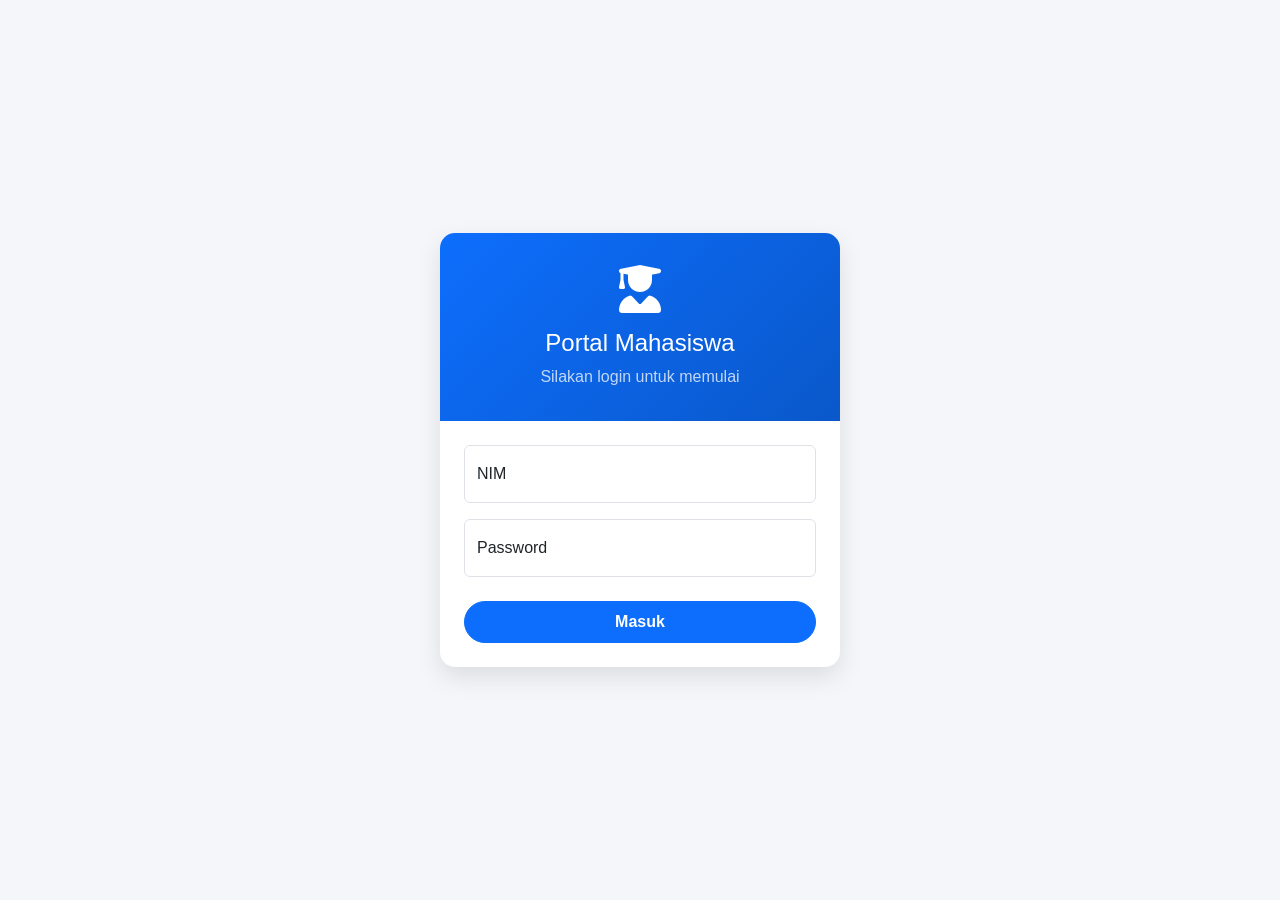
<file: index.html>
<!DOCTYPE html>
<html lang="id">

<head>
    <meta charset="UTF-8">
    <meta name="viewport" content="width=device-width, initial-scale=1.0">
    <title>Portal Mahasiswa - Bimbingan</title>
    <link href="https://cdn.jsdelivr.net/npm/bootstrap@5.3.0/dist/css/bootstrap.min.css" rel="stylesheet">
    <link href="https://cdnjs.cloudflare.com/ajax/libs/font-awesome/6.4.0/css/all.min.css" rel="stylesheet">
    <style>
        body {
            background-color: #f4f6f9;
            font-family: 'Segoe UI', sans-serif;
        }

        .hide {
            display: none !important;
        }

        /* Loading Overlay */
        .loading-overlay {
            position: fixed;
            top: 0;
            left: 0;
            width: 100%;
            height: 100%;
            background: rgba(255, 255, 255, 0.8);
            z-index: 9999;
            display: none;
            justify-content: center;
            align-items: center;
            flex-direction: column;
        }

        /* Login Card */
        .login-card {
            border-radius: 15px;
            border: none;
            box-shadow: 0 10px 25px rgba(0, 0, 0, 0.1);
        }

        .header-bg {
            background: linear-gradient(135deg, #0d6efd, #0a58ca);
            color: white;
            padding: 2rem;
            border-radius: 15px 15px 0 0;
        }

        /* Dashboard Elements */
        .status-card {
            transition: transform 0.2s;
            border: none;
        }

        .status-card:hover {
            transform: translateY(-5px);
        }
    </style>
</head>

<body>

    <div id="loader" class="loading-overlay">
        <div class="spinner-border text-primary" style="width: 3rem; height: 3rem;"></div>
        <div class="mt-2 fw-bold text-secondary">Memproses...</div>
    </div>

    <div id="sectionLogin" class="container d-flex align-items-center justify-content-center"
        style="min-height: 100vh;">
        <div class="card login-card" style="width: 400px;">
            <div class="header-bg text-center">
                <i class="fas fa-user-graduate fa-3x mb-3"></i>
                <h4>Portal Mahasiswa</h4>
                <p class="mb-0 opacity-75">Silakan login untuk memulai</p>
            </div>
            <div class="card-body p-4">
                <form id="formLogin">
                    <div class="form-floating mb-3">
                        <input type="text" id="nim" class="form-control" placeholder="NIM" required>
                        <label>NIM</label>
                    </div>
                    <div class="form-floating mb-4">
                        <input type="password" id="pass" class="form-control" placeholder="Password" required>
                        <label>Password</label>
                    </div>
                    <button type="submit" class="btn btn-primary w-100 py-2 fw-bold rounded-pill">Masuk</button>
                </form>
            </div>
        </div>
    </div>

    <div id="wrapper" class="hide">
        <nav class="navbar navbar-expand-lg navbar-dark bg-primary shadow mb-4">
            <div class="container">
                <a class="navbar-brand fw-bold" href="#"><i class="fas fa-graduation-cap me-2"></i>Dashboard</a>
                <button class="navbar-toggler" type="button" data-bs-toggle="collapse" data-bs-target="#navbarNav">
                    <span class="navbar-toggler-icon"></span>
                </button>
                <div class="collapse navbar-collapse justify-content-end" id="navbarNav">
                    <ul class="navbar-nav align-items-center">
                        <li class="nav-item text-white me-3 text-end d-none d-lg-block">
                            <div class="fw-bold" id="navNama">Mahasiswa</div>
                            <small class="opacity-75" id="navNim">NIM</small>
                        </li>
                        <li class="nav-item me-2">
                            <button onclick="bukaModalPassword()" class="btn btn-outline-light btn-sm rounded-pill">
                                <i class="fas fa-key me-1"></i> Ganti Password
                            </button>
                        </li>
                        <li class="nav-item">
                            <button onclick="logout()" class="btn btn-danger btn-sm rounded-pill ms-2">
                                <i class="fas fa-sign-out-alt me-1"></i> Logout
                            </button>
                        </li>
                    </ul>
                </div>
            </div>
        </nav>

        <div class="container">
            <div class="row g-3 mb-4">
                <div class="col-md-8">
                    <div class="card shadow-sm border-0 h-100">
                        <div class="card-body">
                            <h5 class="card-title fw-bold text-primary">👋 Selamat Datang!</h5>
                            <p class="text-muted">Gunakan formulir di bawah ini untuk mengirimkan progres skripsi atau
                                revisi kepada dosen pembimbing Anda.</p>
                        </div>
                    </div>
                </div>
                <div class="col-md-2 col-6">
                    <div class="card status-card bg-primary text-white h-100 text-center p-3 shadow-sm">
                        <h2 class="fw-bold mb-0" id="statTotal">0</h2>
                        <small>Total Bimbingan</small>
                    </div>
                </div>
                <div class="col-md-2 col-6">
                    <div class="card status-card bg-info text-white h-100 text-center p-3 shadow-sm">
                        <h6 class="fw-bold mb-1 mt-2" id="statStatus">-</h6>
                        <small>Status Terakhir</small>
                    </div>
                </div>
            </div>

            <div class="row">
                <div class="col-lg-4 mb-4">
                    <div class="card shadow-sm border-0">
                        <div class="card-header bg-white fw-bold py-3">
                            <i class="fas fa-paper-plane me-2 text-primary"></i>Kirim Bimbingan Baru
                        </div>
                        <div class="card-body">
                            <form id="formInput">

                                <div class="mb-3">
                                    <label class="form-label small fw-bold">Tahapan / Bab</label>
                                    <select id="topik" class="form-select" required>
                                        <option value="" disabled selected>-- Pilih Tahapan --</option>
                                        <!-- <option value="Judul / Outline">Pengajuan Judul / Outline</option> -->
                                        <option value="Proposal">Seminar Proposal</option>
                                        <option value="Bab 1">Bab 1</option>
                                        <option value="Bab 2">Bab 2</option>
                                        <option value="Bab 3">Bab 3</option>
                                        <option value="Bab 4">Bab 4</option>
                                        <option value="Bab 5">Bab 5</option>
                                        <option value="Naskah Lengkap">Revisi Naskah Lengkap</option>
                                        <option value="Lainnya">Lainnya (Jelaskan di Catatan)</option>
                                    </select>
                                </div>
                                <div class="mb-3">
                                    <label class="form-label small fw-bold">Catatan untuk Dosen</label>
                                    <textarea id="catatan" class="form-control" rows="4"
                                        placeholder="Jelaskan detail progress atau revisi yang dilakukan..."
                                        required></textarea>
                                </div>
                                <div class="mb-3">
                                    <label class="form-label small fw-bold">File Dokumen Word (.doc/ .docx)</label>
                                    <input type="file" id="fileUpload" class="form-control" accept=".doc,.docx">
                                    <small class="text-muted" style="font-size: 11px;">Maksimal 2MB</small>
                                </div>
                                <button type="submit" class="btn btn-primary w-100 fw-bold">
                                    <i class="fas fa-upload me-2"></i>Kirim Data
                                </button>
                            </form>
                        </div>
                    </div>
                </div>

                <div class="col-lg-8">
                    <div class="card shadow-sm border-0">
                        <div
                            class="card-header bg-white fw-bold py-3 d-flex justify-content-between align-items-center">
                            <span><i class="fas fa-history me-2 text-primary"></i>Riwayat Bimbingan</span>
                            <button class="btn btn-sm btn-light border" onclick="loadRiwayat()"><i
                                    class="fas fa-sync-alt"></i></button>
                        </div>
                        <div class="card-body p-0">
                            <div class="table-responsive">
                                <table class="table table-hover mb-0 align-middle">
                                    <thead class="table-light small text-muted">
                                        <tr>
                                            <th>Tanggal</th>
                                            <th>Topik</th>
                                            <th class="text-center">File</th>
                                            <th>Balasan Dosen</th>
                                            <th>Status</th>
                                        </tr>
                                    </thead>
                                    <tbody id="tabelBody" class="small">
                                    </tbody>
                                </table>
                            </div>
                        </div>
                    </div>
                </div>
            </div>
        </div>
    </div>

    <div class="modal fade" id="modalPassword" tabindex="-1">
        <div class="modal-dialog modal-sm modal-dialog-centered">
            <div class="modal-content">
                <div class="modal-header bg-warning text-dark">
                    <h5 class="modal-title fw-bold"><i class="fas fa-key me-2"></i>Ganti Password</h5>
                    <button type="button" class="btn-close" data-bs-dismiss="modal"></button>
                </div>
                <div class="modal-body">
                    <form id="formGantiPass">
                        <div class="mb-3">
                            <label class="form-label small fw-bold">Password Lama</label>
                            <input type="password" id="oldPassInput" class="form-control" required>
                        </div>
                        <div class="mb-3">
                            <label class="form-label small fw-bold">Password Baru</label>
                            <input type="password" id="newPassInput" class="form-control" required>
                        </div>
                        <div class="mb-3">
                            <label class="form-label small fw-bold">Konfirmasi Password Baru</label>
                            <input type="password" id="confPassInput" class="form-control" required>
                            <div id="msgPass" class="text-danger small mt-1"></div>
                        </div>
                        <button type="submit" class="btn btn-warning w-100 fw-bold">Simpan Perubahan</button>
                    </form>
                </div>
            </div>
        </div>
    </div>

    <script src="https://cdn.jsdelivr.net/npm/bootstrap@5.3.0/dist/js/bootstrap.bundle.min.js"></script>
    <script>
        // ==========================================
        const SCRIPT_URL = "https://script.google.com/macros/s/AKfycbzxx3Y1IlmLGdLQDPNW7ZaAKZnMo-lgYX1EY0XhrixNbGK33kYym7s4lBGxFxOPjQLL/exec";
        // ==========================================

        let currentUser = null;
        let modalPassInstance;

        document.addEventListener('DOMContentLoaded', () => {
            modalPassInstance = new bootstrap.Modal(document.getElementById('modalPassword'));
            cekSesi();
        });

        // --- AUTH & SESSION ---
        function cekSesi() {
            const sesi = localStorage.getItem('sesi_mahasiswa');
            if (sesi) {
                currentUser = JSON.parse(sesi);
                initDashboard();
            }
        }

        function initDashboard() {
            document.getElementById('sectionLogin').classList.add('hide');
            document.getElementById('wrapper').classList.remove('hide');
            document.getElementById('navNama').innerText = currentUser.nama;
            document.getElementById('navNim').innerText = currentUser.nim;
            loadRiwayat();
        }

        function logout() {
            localStorage.removeItem('sesi_mahasiswa');
            location.reload();
        }

        // --- LOGIN ---
        document.getElementById('formLogin').addEventListener('submit', async (e) => {
            e.preventDefault();
            const res = await apiRequest({
                action: 'login',
                nim: document.getElementById('nim').value,
                password: document.getElementById('pass').value
            });

            if (res && res.status === 'success') {
                currentUser = res.data;
                localStorage.setItem('sesi_mahasiswa', JSON.stringify(currentUser));
                initDashboard();
            } else {
                alert(res ? res.pesan : "Error");
            }
        });

        // --- GANTI PASSWORD ---
        window.bukaModalPassword = function () {
            document.getElementById('formGantiPass').reset();
            document.getElementById('msgPass').innerText = '';
            modalPassInstance.show();
        }

        document.getElementById('formGantiPass').addEventListener('submit', async (e) => {
            e.preventDefault();
            const oldPass = document.getElementById('oldPassInput').value;
            const newPass = document.getElementById('newPassInput').value;
            const confPass = document.getElementById('confPassInput').value;

            if (newPass !== confPass) { document.getElementById('msgPass').innerText = "Password tidak cocok!"; return; }

            const res = await apiRequest({
                action: 'gantiPassword', nim: currentUser.nim, oldPass: oldPass, newPass: newPass
            });

            if (res && res.status === 'success') {
                alert("✅ Password berhasil diubah! Login ulang.");
                modalPassInstance.hide();
                logout();
            } else {
                alert("Gagal: " + (res ? res.pesan : "Error"));
            }
        });

        // --- INPUT BIMBINGAN ---
        document.getElementById('formInput').addEventListener('submit', async (e) => {
            e.preventDefault();
            if (!currentUser) return;

            const fileInput = document.getElementById('fileUpload');
            let fileData = "", fileName = "", mimeType = "";

            if (fileInput.files.length > 0) {
                const file = fileInput.files[0];
                if (file.size > 2 * 1024 * 1024) { alert("File maks 2MB!"); return; }
                fileName = file.name; mimeType = file.type;
                try { fileData = await fileToBase64(file); } catch (err) { alert("Gagal baca file"); return; }
            }

            const payload = {
                action: 'simpan',
                nim: currentUser.nim,
                nama: currentUser.nama,
                // Di sini kita ambil value dari dropdown (Select Option)
                topik: document.getElementById('topik').value,
                catatan: document.getElementById('catatan').value,
                fileData: fileData, fileName: fileName, mimeType: mimeType
            };

            const res = await apiRequest(payload);
            if (res && res.status === 'success') {
                alert("Terkirim!");
                // Reset form manual agar dropdown kembali ke awal
                document.getElementById('formInput').reset();
                loadRiwayat();
            } else { alert("Gagal: " + res.pesan); }
        });

        // --- LOAD RIWAYAT ---
        async function loadRiwayat() {
            const tbody = document.getElementById('tabelBody');
            tbody.innerHTML = '<tr><td colspan="5" class="text-center py-3">Loading...</td></tr>';
            const res = await apiRequest({ action: 'ambilRiwayat', nim: currentUser.nim });

            tbody.innerHTML = '';
            if (res && res.status === 'success' && res.data.length > 0) {
                document.getElementById('statTotal').innerText = res.data.length;
                document.getElementById('statStatus').innerText = res.data[0].status;

                res.data.forEach(item => {
                    let badge = item.status === 'ACC' ? 'bg-success' : (item.status === 'Revisi' ? 'bg-danger' : 'bg-warning text-dark');
                    let fileLink = (item.linkFile && item.linkFile !== '-')
                        ? `<a href="${item.linkFile}" target="_blank" class="text-primary"><i class="fas fa-file-pdf"></i></a>` : '-';

                    tbody.innerHTML += `
                        <tr>
                            <td>${item.waktu}</td>
                            <td><span class="fw-bold d-block text-primary">${item.topik}</span><small class="text-muted">${item.catatan}</small></td>
                            <td class="text-center">${fileLink}</td>
                            <td>${item.balasan === '-' ? '<span class="text-muted fst-italic">Belum ada</span>' : item.balasan}</td>
                            <td><span class="badge ${badge}">${item.status}</span></td>
                        </tr>`;
                });
            } else {
                tbody.innerHTML = '<tr><td colspan="5" class="text-center py-3 text-muted">Belum ada riwayat bimbingan</td></tr>';
            }
        }

        // --- UTILS ---
        const fileToBase64 = file => new Promise((resolve, reject) => {
            const reader = new FileReader();
            reader.readAsDataURL(file);
            reader.onload = () => resolve(reader.result.split(',')[1]);
            reader.onerror = error => reject(error);
        });

        async function apiRequest(payload) {
            showLoading(true);
            try {
                const r = await fetch(SCRIPT_URL, { method: "POST", body: JSON.stringify(payload) });
                const d = await r.json();
                showLoading(false); return d;
            } catch (e) { showLoading(false); return null; }
        }

        function showLoading(show) { document.getElementById('loader').style.display = show ? 'flex' : 'none'; }
    </script>
</body>

</html>
</file>
